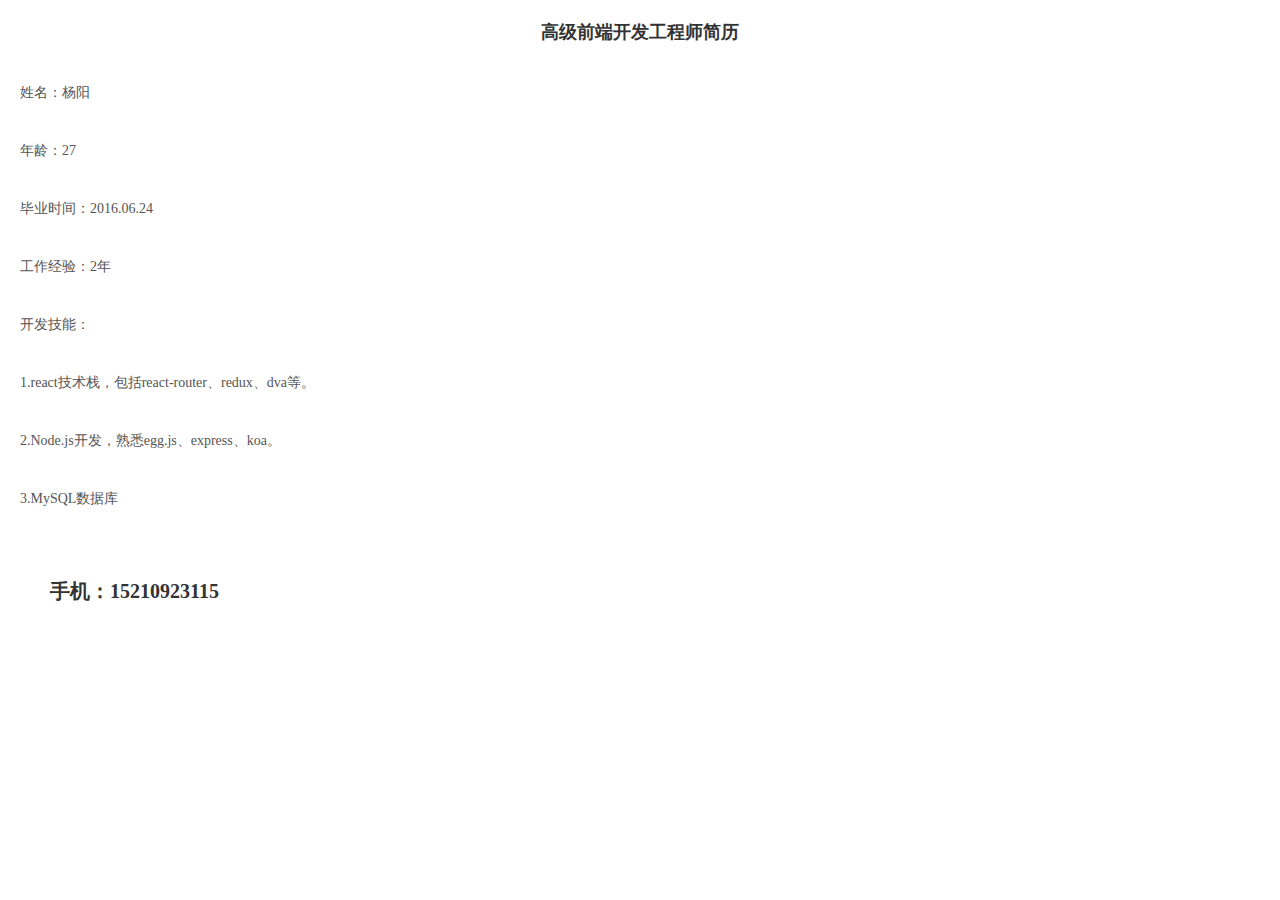
<file: index.html>
<!DOCTYPE html>
<html lang="en">
<head>
    <meta charset="UTF-8">
    <meta name="viewport" content="width=device-width, initial-scale=1.0">
    <meta http-equiv="X-UA-Compatible" content="ie=edge">
    <title>Document</title>
    <link rel="stylesheet" href="index.css">
</head>
<body>
    <div class="head-title">高级前端开发工程师简历</div>
    <div class="list">姓名：杨阳</div>
    <div class="list">年龄：27</div>
    <div class="list">毕业时间：2016.06.24</div>
    <div class="list">工作经验：2年</div>
    <div class="list">开发技能：</div>
    <div class="list">1.react技术栈，包括react-router、redux、dva等。</div>
    <div class="list">2.Node.js开发，熟悉egg.js、express、koa。</div>
    <div class="list">3.MySQL数据库</div>
    <div class="footer">手机：15210923115</div>
</body>
</html>
</file>
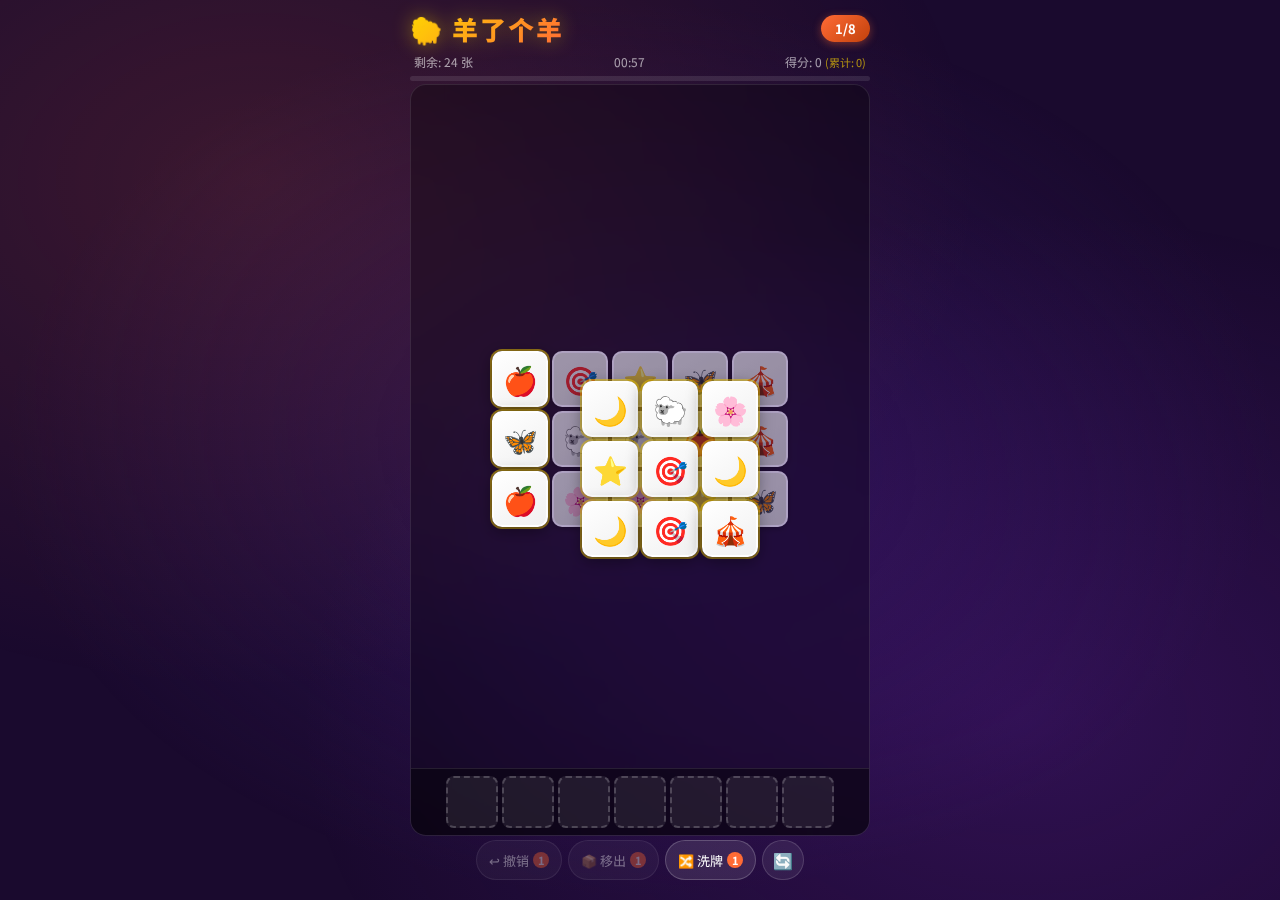
<file: ylgy.html>
<!DOCTYPE html>
<html lang="zh-CN">
<head>
<meta charset="UTF-8">
<meta name="viewport" content="width=device-width, initial-scale=1.0, maximum-scale=1.0, user-scalable=no, viewport-fit=cover">
<meta name="apple-mobile-web-app-capable" content="yes">
<meta name="apple-mobile-web-app-status-bar-style" content="black-translucent">
<meta name="theme-color" content="#1a0a2e">
<title>羊了个羊</title>
<style>
  @import url('https://fonts.googleapis.com/css2?family=Noto+Sans+SC:wght@400;700;900&display=swap');

  :root {
    --bg:#1a0a2e; --bg2:#2d1457;
    --accent:#ff6b35; --accent2:#ffd700; --red:#f87171;
    --card-shadow:0 4px 12px rgba(0,0,0,.5);
    --slot-bg:rgba(255,255,255,.08); --slot-border:rgba(255,255,255,.2);
    --card-size:56px; --card-font:28px; --slot-size:52px; --slot-font:24px;
  }

  *{box-sizing:border-box;margin:0;padding:0;-webkit-tap-highlight-color:transparent}
  html,body{height:100%;overflow:hidden;touch-action:none}

  body{
    font-family:'Noto Sans SC',sans-serif;background:var(--bg);
    display:flex;flex-direction:column;align-items:center;position:relative;
    padding-top:env(safe-area-inset-top);
    padding-bottom:20px;
    padding-left:env(safe-area-inset-left);padding-right:env(safe-area-inset-right);
  }
  body::before{
    content:'';position:fixed;inset:0;
    background:radial-gradient(ellipse at 20% 20%,rgba(255,107,53,.15) 0%,transparent 50%),
               radial-gradient(ellipse at 80% 80%,rgba(138,43,226,.2) 0%,transparent 50%),
               radial-gradient(ellipse at 50% 50%,rgba(45,20,87,.8) 0%,transparent 70%);
    animation:bgPulse 8s ease-in-out infinite;z-index:0;pointer-events:none;
  }
  @keyframes bgPulse{0%,100%{opacity:1}50%{opacity:.7}}

  #app{
    position:relative;z-index:1;width:100%;max-width:480px;height:100%;
    display:flex;flex-direction:column;padding:0 10px;
  }

  header{display:flex;align-items:center;justify-content:space-between;padding:10px 0 6px;flex-shrink:0}
  .logo{
    font-size:clamp(18px,5vw,26px);font-weight:900;
    background:linear-gradient(135deg,var(--accent2),var(--accent));
    -webkit-background-clip:text;-webkit-text-fill-color:transparent;
    letter-spacing:2px;filter:drop-shadow(0 0 10px rgba(255,215,0,.4));
  }

  .stats{
    display:flex;justify-content:space-between;align-items:center;
    padding:0 4px 3px;font-size:clamp(11px,2.8vw,12px);
    color:rgba(255,255,255,.6);flex-shrink:0;
  }
  .timer{font-variant-numeric:tabular-nums}
  #total-score-display{
    color:rgba(255,215,0,.65);
    font-size:clamp(10px,2.5vw,11px);
  }

  .progress-bar{height:5px;background:rgba(255,255,255,.1);border-radius:3px;margin:3px 0;overflow:hidden;flex-shrink:0}
  .progress-fill{
    height:100%;background:linear-gradient(90deg,var(--accent),var(--accent2));
    border-radius:3px;transition:width .4s ease;box-shadow:0 0 8px rgba(255,215,0,.4);
  }

  /* ── Tool bar (original style, below slot-area) ── */
  .tools{display:flex;gap:6px;justify-content:center;margin:4px 0 0;flex-shrink:0}
  .tool-btn{
    background:rgba(255,255,255,.1);border:1px solid rgba(255,255,255,.2);
    color:#fff;padding:7px 12px;border-radius:20px;font-size:clamp(11px,3vw,13px);
    cursor:pointer;transition:background .15s,transform .1s;font-family:inherit;
    display:flex;align-items:center;gap:4px;min-height:38px;touch-action:manipulation;
  }
  .tool-btn:active{background:rgba(255,255,255,.28);transform:scale(.94)}
  .tool-btn:disabled{opacity:.4;cursor:not-allowed}
  .tool-count{background:var(--accent);color:#fff;border-radius:10px;padding:0 5px;font-size:11px;font-weight:700}
  #btn-restart{
    padding:7px 10px;
    background:rgba(255,255,255,.07);
    border-color:rgba(255,255,255,.15);
    font-size:16px;
    flex-shrink:0;
  }
  #btn-restart:active{background:rgba(255,100,100,.25);transform:scale(.9)}

  /* ── Level map modal ── */
  .level-badge{
    background:linear-gradient(135deg,var(--accent),#c2410c);color:#fff;
    padding:4px 14px;border-radius:20px;font-size:clamp(11px,3vw,13px);
    font-weight:700;box-shadow:0 2px 8px rgba(255,107,53,.4);
    cursor:pointer;touch-action:manipulation;user-select:none;
    transition:transform .1s,box-shadow .15s;
  }
  .level-badge:active{transform:scale(.93);box-shadow:0 1px 4px rgba(255,107,53,.3)}

  #level-map-overlay{
    position:fixed;inset:0;z-index:1100;
    background:rgba(0,0,0,.78);backdrop-filter:blur(10px);
    display:flex;align-items:center;justify-content:center;
    padding:20px;animation:fadeIn .25s ease;
  }
  #level-map-overlay.hidden{display:none}
  .level-map-box{
    background:linear-gradient(145deg,#2d1457,#1a0a2e);
    border:1px solid rgba(255,255,255,.18);border-radius:24px;
    padding:22px 18px 20px;width:100%;max-width:360px;
    box-shadow:0 24px 64px rgba(0,0,0,.8);
    animation:slideUp .3s cubic-bezier(.34,1.56,.64,1);
  }
  .level-map-title{
    text-align:center;font-size:16px;font-weight:900;
    color:rgba(255,255,255,.9);margin-bottom:16px;letter-spacing:1px;
  }
  .level-map-grid{
    display:grid;grid-template-columns:repeat(4,1fr);gap:10px;
  }
  .lm-cell{
    display:flex;flex-direction:column;align-items:center;justify-content:center;
    gap:3px;border-radius:14px;padding:10px 4px 8px;
    border:1.5px solid transparent;
    font-size:11px;font-weight:700;
    cursor:pointer;touch-action:manipulation;
    transition:transform .1s;
    min-height:68px;
  }
  .lm-cell:active{transform:scale(.92)}
  .lm-cell .lm-num{font-size:18px;font-weight:900}
  .lm-cell .lm-label{font-size:9px;letter-spacing:.3px;opacity:.8}

  /* Locked */
  .lm-cell.locked{
    background:rgba(255,255,255,.04);
    border-color:rgba(255,255,255,.1);
    color:rgba(255,255,255,.3);
    cursor:default;
  }
  .lm-cell.locked .lm-num{font-size:20px;color:rgba(255,255,255,.2)}
  /* Cleared */
  .lm-cell.cleared{
    background:rgba(74,222,128,.1);
    border-color:rgba(74,222,128,.45);
    color:rgba(74,222,128,.9);
    box-shadow:0 0 12px rgba(74,222,128,.15);
  }
  .lm-cell.cleared .lm-num{color:#4ade80}
  /* Current */
  .lm-cell.current{
    background:linear-gradient(145deg,rgba(255,107,53,.25),rgba(255,215,0,.15));
    border-color:rgba(255,215,0,.7);
    color:#ffd700;
    box-shadow:0 0 16px rgba(255,215,0,.3);
    animation:lmPulse 1.4s ease-in-out infinite;
  }
  .lm-cell.current .lm-num{color:#ffd700}
  @keyframes lmPulse{0%,100%{box-shadow:0 0 10px rgba(255,215,0,.25)}50%{box-shadow:0 0 22px rgba(255,215,0,.5)}}
  /* Available (unlocked, not yet started) */
  .lm-cell.available{
    background:rgba(255,255,255,.07);
    border-color:rgba(255,255,255,.25);
    color:rgba(255,255,255,.75);
  }
  .level-map-close{
    display:block;width:100%;margin-top:14px;
    padding:11px;border-radius:16px;border:none;
    background:rgba(255,255,255,.1);color:rgba(255,255,255,.7);
    font-size:14px;font-weight:700;font-family:inherit;cursor:pointer;
    touch-action:manipulation;
  }
  .level-map-close:active{background:rgba(255,255,255,.2)}

  #board-container{
    position:relative;background:rgba(0,0,0,.3);border-radius:16px;
    border:1px solid rgba(255,255,255,.1);overflow:hidden;backdrop-filter:blur(10px);
    flex:1;display:flex;flex-direction:column;min-height:0;
    transition:box-shadow .3s ease;
  }
  #board-container.danger-flash{
    animation:boardDanger .7s ease-in-out infinite;
  }
  @keyframes boardDanger{
    0%  { box-shadow: 0 0 0px 0px rgba(220,38,38,0); border-color: rgba(255,255,255,.1); }
    50% { box-shadow: 0 0 28px 8px rgba(220,38,38,.75), inset 0 0 18px 2px rgba(220,38,38,.2); border-color: rgba(220,38,38,.8); }
    100%{ box-shadow: 0 0 0px 0px rgba(220,38,38,0); border-color: rgba(255,255,255,.1); }
  }
  #board{position:relative;flex:1;min-height:0;overflow:hidden}

  /* ── Cards ── */
  .card{
    position:absolute;width:var(--card-size);height:var(--card-size);
    border-radius:10px;display:flex;align-items:center;justify-content:center;
    font-size:var(--card-font);cursor:pointer;user-select:none;
    border:2px solid rgba(255,255,255,.6);
    background:linear-gradient(145deg,#fff 0%,#f0f0f0 100%);
    box-shadow:var(--card-shadow);touch-action:manipulation;
  }
  .card.active{
    border-color:#fff;box-shadow:0 4px 16px rgba(0,0,0,.4),0 0 0 2px rgba(255,215,0,.5);
  }
  @media(hover:hover){
    .card.active:hover{
      transform:scale(1.08) translateY(-3px);
      box-shadow:0 8px 24px rgba(0,0,0,.5),0 0 0 2px var(--accent2);z-index:100;
    }
  }
  .card.pressing{transform:scale(.88);transition:transform .08s}
  /* Blocked: clearly readable but visually distinct from clickable cards.
     No grayscale/heavy dimming — the emoji must stay legible. */
  .card.blocked{
    opacity:.78;
    cursor:not-allowed;
    border-color:rgba(180,160,220,.5);
    box-shadow:0 2px 6px rgba(0,0,0,.3);
  }
  .card.blocked::after{
    content:'';position:absolute;inset:0;
    background:rgba(30,10,70,.28);
    border-radius:8px;
    pointer-events:none;
  }
  .card.eliminating{animation:pop .32s ease-out forwards}
  @keyframes pop{0%{transform:scale(1);opacity:1}50%{transform:scale(1.4);opacity:.8}100%{transform:scale(0);opacity:0}}

  /* ── Buffer / Park area — flex child so board shrinks when open ── */
  #buffer-area{
    flex-shrink:0;
    max-height:0;
    overflow:hidden;
    transition:max-height .28s ease;
    background:rgba(20,8,50,.92);
    border-top:0px solid rgba(255,165,0,.35);
  }
  #buffer-area.active{
    max-height:60px;
    border-top-width:1px;
    padding:5px 6px 4px;
  }
  /* Scrollable single-row strip */
  .buffer-cards{
    display:flex;gap:4px;justify-content:center;
    flex-wrap:nowrap;overflow-x:auto;overflow-y:hidden;
    -webkit-overflow-scrolling:touch;
    scrollbar-width:none;
  }
  .buffer-cards::-webkit-scrollbar{display:none}
  .buffer-card{
    flex:0 0 auto;
    width:clamp(32px,calc((100vw - 60px) / 9 - 4px),var(--slot-size));
    aspect-ratio:1/1;
    border-radius:8px;
    border:2px solid rgba(255,165,0,.7);
    background:linear-gradient(145deg,#fff3e0,#ffe0b2);
    display:flex;align-items:center;justify-content:center;
    font-size:clamp(12px,3.5vw,var(--slot-font));
    box-shadow:0 2px 8px rgba(0,0,0,.3);
    cursor:pointer;touch-action:manipulation;
    transition:transform .1s,box-shadow .1s;
  }
  .buffer-card:hover{transform:scale(1.06);box-shadow:0 4px 12px rgba(255,165,0,.4)}
  .buffer-card.pressing{transform:scale(.88)}

  /* ── Slot area ── */
  #slot-area{
    display:flex;align-items:center;justify-content:center;
    gap:4px;padding:7px 4px;
    background:rgba(0,0,0,.4);border-top:1px solid rgba(255,255,255,.1);
    flex-shrink:0;overflow:hidden;
  }
  .slot{
    flex:1 1 0;min-width:0;max-width:var(--slot-size);aspect-ratio:1/1;
    border-radius:8px;border:2px dashed var(--slot-border);background:var(--slot-bg);
    display:flex;align-items:center;justify-content:center;
    font-size:clamp(14px,5vw,var(--slot-font));
    transition:border-color .2s,background .2s;position:relative;
  }
  .slot.filled{
    border-style:solid;border-color:rgba(255,255,255,.4);
    background:linear-gradient(145deg,#fff,#f0f0f0);
    box-shadow:0 2px 8px rgba(0,0,0,.3);
    animation:slotFill .28s cubic-bezier(.34,1.56,.64,1);
  }
  @keyframes slotFill{0%{transform:scale(.5)}100%{transform:scale(1)}}
  .slot.danger{
    border-color:var(--red)!important;background:rgba(248,113,113,.15)!important;
    animation:dangerPulse .5s ease infinite alternate;
  }
  @keyframes dangerPulse{from{box-shadow:0 0 0 0 rgba(248,113,113,.4)}to{box-shadow:0 0 0 5px rgba(248,113,113,0)}}

  /* ── Overlays ── */
  .overlay{
    position:fixed;inset:0;display:flex;align-items:center;justify-content:center;
    z-index:1000;background:rgba(0,0,0,.72);backdrop-filter:blur(8px);
    animation:fadeIn .3s ease;padding:16px;
    padding-bottom:16px;
  }
  }
  @keyframes fadeIn{from{opacity:0}to{opacity:1}}
  .overlay-box{
    background:linear-gradient(145deg,var(--bg2),var(--bg));
    border:1px solid rgba(255,255,255,.2);border-radius:24px;
    padding:28px 24px;text-align:center;max-width:320px;width:100%;
    box-shadow:0 20px 60px rgba(0,0,0,.8);
    animation:slideUp .4s cubic-bezier(.34,1.56,.64,1);
  }
  @keyframes slideUp{from{transform:translateY(40px) scale(.9);opacity:0}to{transform:translateY(0) scale(1);opacity:1}}
  .overlay-emoji{font-size:56px;margin-bottom:10px;animation:bounce 1s ease infinite}
  @keyframes bounce{0%,100%{transform:translateY(0)}50%{transform:translateY(-10px)}}
  .overlay-title{
    font-size:clamp(20px,6vw,28px);font-weight:900;margin-bottom:8px;
    background:linear-gradient(135deg,var(--accent2),var(--accent));
    -webkit-background-clip:text;-webkit-text-fill-color:transparent;
  }
  .overlay-desc{color:rgba(255,255,255,.7);font-size:14px;line-height:1.6;margin-bottom:18px}
  .btn-primary{
    background:linear-gradient(135deg,var(--accent),#c2410c);color:#fff;border:none;
    padding:13px 32px;border-radius:24px;font-size:16px;font-weight:700;cursor:pointer;
    font-family:inherit;transition:transform .1s;box-shadow:0 4px 16px rgba(255,107,53,.4);
    width:100%;margin-bottom:10px;touch-action:manipulation;min-height:50px;
  }
  .btn-primary:active{transform:scale(.97)}
  .btn-secondary{
    background:rgba(255,255,255,.1);color:rgba(255,255,255,.8);
    border:1px solid rgba(255,255,255,.2);padding:11px 24px;border-radius:24px;
    font-size:14px;cursor:pointer;font-family:inherit;transition:background .2s;
    width:100%;touch-action:manipulation;min-height:46px;
  }
  .btn-secondary:active{background:rgba(255,255,255,.2)}

  /* ── FX ── */
  .particle{position:fixed;pointer-events:none;font-size:18px;z-index:999;animation:floatUp .9s ease-out forwards}
  @keyframes floatUp{0%{transform:translateY(0) scale(1);opacity:1}100%{transform:translateY(-90px) scale(.3) rotate(360deg);opacity:0}}
  .combo-popup{
    position:fixed;font-size:clamp(22px,7vw,32px);font-weight:900;
    color:var(--accent2);text-shadow:0 0 20px rgba(255,215,0,.8);
    pointer-events:none;z-index:999;white-space:nowrap;
    animation:comboPop .8s ease-out forwards;
  }
  @keyframes comboPop{0%{transform:translateX(-50%) scale(.5);opacity:1}60%{transform:translateX(-50%) scale(1.3) translateY(-20px);opacity:1}100%{transform:translateX(-50%) scale(1) translateY(-50px);opacity:0}}
  .confetti-piece{position:fixed;width:10px;height:10px;border-radius:2px;z-index:998;pointer-events:none;animation:confettiFall linear forwards}
  @keyframes confettiFall{0%{transform:translateY(-20px) rotate(0);opacity:1}100%{transform:translateY(100vh) rotate(720deg);opacity:0}}

  .score-popup{
    position:fixed;pointer-events:none;z-index:1001;
    font-weight:900;white-space:nowrap;
  }
  .score-popup.gain{
    font-size:clamp(15px,4.5vw,20px);
    color:#ffd700;
    text-shadow:0 0 8px rgba(255,215,0,.9), 0 1px 3px rgba(0,0,0,.7);
    animation:scorePopUp 1.2s cubic-bezier(.22,.68,0,1.2) forwards;
  }
  .score-popup.lose{
    font-size:clamp(13px,4vw,17px);
    color:#f43f5e;
    text-shadow:0 0 6px rgba(244,63,94,.8), 0 1px 3px rgba(0,0,0,.7);
    animation:scorePopDown 1.2s cubic-bezier(.22,.68,0,1.1) forwards;
  }
  @keyframes scorePopUp{
    0%   {transform:translateY(0)    scale(.7);  opacity:0}
    12%  {transform:translateY(-6px) scale(1.25);opacity:1}
    60%  {transform:translateY(-44px) scale(1);  opacity:1}
    100% {transform:translateY(-72px) scale(.85);opacity:0}
  }
  @keyframes scorePopDown{
    0%   {transform:translateY(0)    scale(.7);  opacity:0}
    12%  {transform:translateY(6px)  scale(1.15);opacity:1}
    60%  {transform:translateY(38px) scale(1);   opacity:1}
    100% {transform:translateY(62px) scale(.85); opacity:0}
  }

  /* ── Responsive ── */
  @media(max-width:380px){
    :root{--card-size:46px;--card-font:22px;--slot-size:42px;--slot-font:20px}
    #app{padding:0 6px} .tool-btn{padding:6px 9px} #slot-area{gap:3px;padding:5px 3px}
  }
  @media(max-width:320px){
    :root{--card-size:40px;--card-font:18px;--slot-size:36px;--slot-font:17px}
    #slot-area{gap:2px}
  }
  @media(orientation:landscape) and (max-height:500px){
    :root{--card-size:44px;--card-font:20px;--slot-size:40px;--slot-font:18px}
    header{padding:4px 0 2px} .stats{padding-bottom:1px} .tools{margin:2px 0}
    .tool-btn{min-height:32px;padding:5px 10px}
  }
</style>
</head>
<body>
<div id="app">
  <header>
    <div class="logo">🐑 羊了个羊</div>
    <div class="level-badge" id="level-label" ontouchend="openLevelMap(event)" onclick="openLevelMap(event)">1/8</div>
  </header>
  <div class="stats">
    <span id="card-count">剩余: 0 张</span>
    <span class="timer" id="timer">01:00</span>
    <span id="score-display">得分: 0 <span id="total-score-display">(累计: 0)</span></span>
  </div>
  <div class="progress-bar"><div class="progress-fill" id="progress-fill" style="width:0%"></div></div>
  <div id="board-container">
    <div id="board"></div>
    <div id="buffer-area">
      <div class="buffer-cards" id="buffer-cards"></div>
    </div>
    <div id="slot-area"></div>
  </div>
  <div class="tools">
    <button class="tool-btn" id="btn-undo"    ontouchend="handleTool(event,'undo')"    onclick="handleTool(event,'undo')">↩ 撤销 <span class="tool-count" id="undo-count">1</span></button>
    <button class="tool-btn" id="btn-remove"  ontouchend="handleTool(event,'remove')"  onclick="handleTool(event,'remove')">📦 移出 <span class="tool-count" id="remove-count">1</span></button>
    <button class="tool-btn" id="btn-shuffle" ontouchend="handleTool(event,'shuffle')" onclick="handleTool(event,'shuffle')">🔀 洗牌 <span class="tool-count" id="shuffle-count">1</span></button>
    <button class="tool-btn" id="btn-restart" ontouchend="handleRestart(event)"        onclick="handleRestart(event)">🔄</button>
  </div>
</div>

<!-- Level map modal -->
<div id="level-map-overlay" class="hidden">
  <div class="level-map-box">
    <div class="level-map-title">🗺️ 关卡地图</div>
    <div class="level-map-grid" id="level-map-grid"></div>
    <button class="level-map-close" ontouchend="closeLevelMap(event)" onclick="closeLevelMap(event)">关闭</button>
  </div>
</div>

<script>
// ══════════════════════════════════════════════
// CONSTANTS
// ══════════════════════════════════════════════
const ICONS = ['🐑','🌸','🎯','⭐','🍎','🎪','🦋','🌙','🍀','🎵','🎃','🌈','🔥','💎','🎁','🐉','🌺','🍭','🎠','🦄'];
const SLOT_SIZE = 7;

// ══════════════════════════════════════════════
// STATE
// ══════════════════════════════════════════════
let state = {
  cards:[], slots:[], buffer:[],
  level:1, totalCards:0,
  tools:{undo:3, remove:3, shuffle:3},
  history:[], score:0, totalScore:0,
  levelStartTotalScore:0,
  combo:0,
  highestCleared:0,
  levelRecords:{},  // { [level]: { score, clearSec } }
  startTime:null, timerInterval:null, gameOver:false
};
let cardIdCounter = 0;

// ══════════════════════════════════════════════
// UTILS
// ══════════════════════════════════════════════
function getBoardDimensions() {
  const b = document.getElementById('board');
  const r = b.getBoundingClientRect();
  return { w: r.width || 360, h: r.height || 300 };
}
function getCardSize() {
  return parseInt(getComputedStyle(document.documentElement).getPropertyValue('--card-size')) || 56;
}
function rnd(arr) {   // Fisher-Yates shuffle in place
  for (let i = arr.length-1; i > 0; i--) {
    const j = Math.floor(Math.random()*(i+1));
    [arr[i],arr[j]] = [arr[j],arr[i]];
  }
  return arr;
}

// ══════════════════════════════════════════════
// SCORE — central mutation + floating FX
// All score changes go through here so concurrent
// +/- events never clobber each other.
// ══════════════════════════════════════════════
function changeScore(delta) {
  if (delta === 0) return;
  if (delta < 0 && state.score <= 0) return;   // floor at 0
  if (delta < 0) delta = -Math.min(-delta, state.score); // clamp deduction
  state.score = Math.max(0, state.score + delta);
  // Update display immediately (render() also does this, but for deductions
  // that happen outside render we want instant feedback)
  document.getElementById('score-display').innerHTML =
    `得分: ${state.score} <span id="total-score-display" style="color:rgba(255,215,0,.65);font-size:clamp(10px,2.5vw,11px)">(累计: ${state.totalScore + state.score})</span>`;
  spawnScorePopup(delta);
}

function spawnScorePopup(delta) {
  const anchor = document.getElementById('score-display');
  if (!anchor) return;
  const rect = anchor.getBoundingClientRect();
  const el = document.createElement('div');
  const isGain = delta > 0;
  el.className = 'score-popup ' + (isGain ? 'gain' : 'lose');
  el.textContent = isGain ? `🪙 +${delta}` : `🩸 ${delta}`;

  const jitter = (Math.random() - 0.5) * 30;
  const estW = 90;
  const rawLeft = rect.left + rect.width / 2 + jitter - estW / 2;
  const safeLeft = Math.max(6, Math.min(rawLeft, window.innerWidth - estW - 6));
  el.style.left = safeLeft + 'px';
  // Gain: start at top of score element and float up
  // Lose: start at bottom of score element and fall down
  el.style.top = isGain ? rect.top + 'px' : rect.bottom + 'px';
  document.body.appendChild(el);
  setTimeout(() => el.remove(), 1200);
}

// ══════════════════════════════════════════════
// POOL BUILDER — guarantees solvability
// Every icon appears exactly N×3 times (multiple
// of 3), so the full deck can always be cleared.
// ══════════════════════════════════════════════
function buildPool(iconCount, triples) {
  // triples = how many groups of 3 per icon
  const icons = ICONS.slice(0, iconCount);
  const pool = [];
  for (const ic of icons)
    for (let t = 0; t < triples; t++)
      for (let k = 0; k < 3; k++)
        pool.push(ic);
  return rnd(pool);
}

// Place a pool into layered grid structure.
// Each layer is centered over the base layer.
// Half-step offset (z * halfStep) per layer ensures real physical overlap.
// After placing all cards we compute actual bounds and re-center the whole pile.
function buildLayeredCards(pool, layers, boardW, boardH, cw, gap) {
  const cards = [];
  const base = layers[0];
  const halfStep = (cw + gap) / 2;
  // Use a nominal origin of (0,0) first, then we'll shift to true center
  let idx = 0;
  for (const lyr of layers) {
    const offX = ((base.cols - lyr.cols) * (cw + gap)) / 2;
    const offY = ((base.rows - lyr.rows) * (cw + gap)) / 2;
    const hx = lyr.z * halfStep;
    const hy = lyr.z * halfStep;
    for (let r = 0; r < lyr.rows; r++) {
      for (let c = 0; c < lyr.cols; c++) {
        if (idx >= pool.length) break;
        cards.push({
          id: ++cardIdCounter,
          icon: pool[idx++],
          // nominal position starting at 0,0
          x: offX + c*(cw+gap) + hx,
          y: offY + r*(cw+gap) + hy,
          z: lyr.z,
          blocked: false, eliminated: false, inSlot: false, inBuffer: false
        });
      }
    }
  }
  // Compute actual bounding box of all placed cards
  let minX = Infinity, maxX = -Infinity, minY = Infinity, maxY = -Infinity;
  for (const c of cards) {
    if (c.x < minX) minX = c.x;
    if (c.x + cw > maxX) maxX = c.x + cw;
    if (c.y < minY) minY = c.y;
    if (c.y + cw > maxY) maxY = c.y + cw;
  }
  const pileW = maxX - minX;
  const pileH = maxY - minY;
  // Shift so the pile is perfectly centered in the board
  const shiftX = (boardW - pileW) / 2 - minX;
  const shiftY = (boardH - pileH) / 2 - minY;
  for (const c of cards) {
    c.x = Math.max(1, Math.min(c.x + shiftX, boardW - cw - 1));
    c.y = Math.max(1, Math.min(c.y + shiftY, boardH - cw - 1));
  }
  return cards;
}

// ══════════════════════════════════════════════
// LEVEL GENERATION
// ══════════════════════════════════════════════
function generateLevel(level) {
  const { w, h } = getBoardDimensions();
  const cw = getCardSize();
  const gap = 4;

  if (level === 1) {
    // 2 layers, 24 cards (8 icons × 3)
    // L0: 5×3=15, L1: 3×3=9 → total 24 ✓
    const pool = buildPool(8, 1);
    return buildLayeredCards(pool, [
      { cols:5, rows:3, z:0 },
      { cols:3, rows:3, z:1 },
    ], w, h, cw, gap);

  } else if (level === 2) {
    // 3 layers, 36 cards (12 icons × 3)
    // L0:5×3=15, L1:4×3=12, L2:3×3=9 → total 36 ✓
    const pool = buildPool(12, 1);
    return buildLayeredCards(pool, [
      { cols:5, rows:3, z:0 },
      { cols:4, rows:3, z:1 },
      { cols:3, rows:3, z:2 },
    ], w, h, cw, gap);

  } else if (level === 3) {
    // 4 layers, 60 cards (20 icons × 3)
    // L0:5×4=20, L1:5×4=20, L2:4×3=12, L3:2×4=8 → total 60 ✓
    const pool = buildPool(20, 1);
    return buildLayeredCards(pool, [
      { cols:5, rows:4, z:0 },
      { cols:5, rows:4, z:1 },
      { cols:4, rows:3, z:2 },
      { cols:2, rows:4, z:3 },
    ], w, h, cw, gap);

  } else if (level === 4) {
    // 4 layers, 72 cards (12 icons × 2 triples = 72)
    // Denser than L3: more cards per layer, same 4 layers
    // L0:6×4=24, L1:5×4=20, L2:4×4=16, L3:3×4=12 → total 72 ✓
    const pool = buildPool(12, 2); // 12 icons × 2 × 3 = 72
    return buildLayeredCards(pool, [
      { cols:6, rows:4, z:0 },
      { cols:5, rows:4, z:1 },
      { cols:4, rows:4, z:2 },
      { cols:3, rows:4, z:3 },
    ], w, h, cw, gap);

  } else if (level === 5) {
    // 5 layers, 90 cards (15 icons × 2 triples = 90)
    // L0:6×4=24, L1:5×4=20, L2:5×3=15, L3:4×3=12, L4:3×3=9 → hmm = 80
    // Let's do: L0:6×5=30, L1:5×4=20, L2:4×3=12, L3:3×3=9, L4:3×3=9 → 80
    // 80/3 not integer. Use 15 icons × 2 = 90 cards:
    // L0:6×5=30, L1:5×4=20, L2:4×4=16, L3:4×3=12, L4:3×2=6 → 84 not 90
    // L0:6×5=30, L1:5×4=20, L2:4×4=16, L3:3×3=9, L4:3×5=15 → 90 ✓
    const pool = buildPool(15, 2); // 15×2×3=90
    return buildLayeredCards(pool, [
      { cols:6, rows:5, z:0 },  // 30
      { cols:5, rows:4, z:1 },  // 20
      { cols:4, rows:4, z:2 },  // 16
      { cols:3, rows:3, z:3 },  //  9
      { cols:3, rows:5, z:4 },  // 15
    ], w, h, cw, gap);

  } else if (level === 6) {
    // 6 layers, 108 cards — 18 icons × 2 triples
    // L0:6×6=36, L1:5×4=20, L2:4×4=16, L3:3×4=12, L4:3×3=9, L5:3×5=15 → 108 ✓
    const pool = buildPool(18, 2);
    return buildLayeredCards(pool, [
      { cols:6, rows:6, z:0 },  // 36
      { cols:5, rows:4, z:1 },  // 20
      { cols:4, rows:4, z:2 },  // 16
      { cols:3, rows:4, z:3 },  // 12
      { cols:3, rows:3, z:4 },  //  9
      { cols:3, rows:5, z:5 },  // 15
    ], w, h, cw, gap);

  } else if (level === 7) {
    // HELL — 7 layers, 126 cards — 14 icons × 3 triples = 126
    // L0:6×6=36, L1:5×5=25→ not clean. Use:
    // L0:6×5=30, L1:5×5=25→no. Try:
    // 14×3×3=126. Layer positions must sum to 126:
    // L0:6×6=36, L1:5×5=25→125. Let's do:
    // 12 icons × 3.5 triples — not integer. 
    // Use 21 icons... we only have 20. 
    // 18 icons × 3 triples = 162 — too many.
    // CLEAN: 14 icons × 3 triples = 126
    // L0:6×5=30, L1:5×5=25... not divisible.
    // Layer sums to 126: 36+25+20+18+15+12 = 126? 36+25=61, 61+20=81, 81+18=99, 99+15=114, 114+12=126 ✓
    // But 5×5=25 is fine as long as total pool=126 and positions=126.
    // Actually pool size must equal total positions. Let's verify:
    // 14 icons × 3 triples × 3 per triple = 14×9 = 126 ✓
    // Positions: 36+25+20+18+15+12=126 ✓
    const pool = buildPool(14, 3); // 14×3×3=126
    return buildLayeredCards(pool, [
      { cols:6, rows:6, z:0 },  // 36
      { cols:5, rows:5, z:1 },  // 25
      { cols:5, rows:4, z:2 },  // 20
      { cols:6, rows:3, z:3 },  // 18
      { cols:5, rows:3, z:4 },  // 15
      { cols:4, rows:3, z:5 },  // 12
    ], w, h, cw, gap);

  } else {
    // ULTIMATE BOSS — 8 layers, 144 cards — 16 icons × 3 triples = 144
    // Positions: 36+25+20+18+15+12+10+8=144
    // L0:6×6=36, L1:5×5=25, L2:5×4=20, L3:6×3=18, L4:5×3=15, L5:4×3=12, L6:2×5=10, L7:2×4=8 → 144 ✓
    const pool = buildPool(16, 3); // 16×3×3=144
    return buildLayeredCards(pool, [
      { cols:6, rows:6, z:0 },  // 36
      { cols:5, rows:5, z:1 },  // 25
      { cols:5, rows:4, z:2 },  // 20
      { cols:6, rows:3, z:3 },  // 18
      { cols:5, rows:3, z:4 },  // 15
      { cols:4, rows:3, z:5 },  // 12
      { cols:2, rows:5, z:6 },  // 10
      { cols:2, rows:4, z:7 },  //  8
    ], w, h, cw, gap);
  }
}

// ══════════════════════════════════════════════
// BLOCKING LOGIC
// Card is blocked if ANY card with strictly higher
// z AND physically overlapping it exists on board.
// ══════════════════════════════════════════════
function computeBlocked(cards) {
  const cw = getCardSize();
  const threshold = cw * 0.72;
  const active = cards.filter(c => !c.eliminated && !c.inSlot && !c.inBuffer);
  for (const card of active) {
    card.blocked = false;
    for (const other of active) {
      if (other.id === card.id || other.z <= card.z) continue;
      if (Math.abs(other.x - card.x) < threshold &&
          Math.abs(other.y - card.y) < threshold) {
        card.blocked = true; break;
      }
    }
  }
  for (const c of cards)
    if (c.eliminated || c.inSlot || c.inBuffer) c.blocked = false;
}

// ══════════════════════════════════════════════
// RENDER
// ══════════════════════════════════════════════
function render() {
  const board     = document.getElementById('board');
  const slotArea  = document.getElementById('slot-area');
  const bufArea   = document.getElementById('buffer-area');
  const bufCards  = document.getElementById('buffer-cards');

  // ── Board cards (diff update) ──
  const existing = {};
  board.querySelectorAll('.card').forEach(el => existing[el.dataset.id] = el);

  for (const card of state.cards) {
    if (card.eliminated || card.inSlot || card.inBuffer) {
      existing[card.id]?.remove(); continue;
    }
    let el = existing[card.id];
    if (!el) {
      el = document.createElement('div');
      el.className = 'card';
      el.dataset.id = card.id;
      el.textContent = card.icon;
      el.addEventListener('touchstart', onCardTouchStart, { passive: true });
      el.addEventListener('touchend',   onCardTouchEnd,   { passive: false });
      el.addEventListener('touchcancel',onCardTouchCancel,{ passive: true });
      el.addEventListener('click',      onCardClickFallback);
      board.appendChild(el);
    }
    el.style.left   = card.x + 'px';
    el.style.top    = card.y + 'px';
    el.style.zIndex = card.z + 1;
    el.classList.toggle('active',  !card.blocked);
    el.classList.toggle('blocked',  card.blocked);
    if (el.textContent !== card.icon) el.textContent = card.icon;
    delete existing[card.id];
  }
  Object.values(existing).forEach(el => el.remove());

  // ── Slots ──
  slotArea.innerHTML = '';
  for (let i = 0; i < SLOT_SIZE; i++) {
    const slot = document.createElement('div');
    slot.className = 'slot';
    const card = state.slots[i];
    if (card) {
      slot.classList.add('filled');
      slot.textContent = card.icon;
    }
    if (state.slots.length >= 5 && card) slot.classList.add('danger');
    slotArea.appendChild(slot);
  }

  // ── Buffer / park area ──
  if (state.buffer.length > 0) {
    bufArea.classList.add('active');
    bufCards.innerHTML = '';
    for (const card of state.buffer) {
      const el = document.createElement('div');
      el.className = 'buffer-card';
      el.dataset.bufId = card.id;
      el.textContent = card.icon;
      el.addEventListener('touchstart', onBufTouchStart, { passive: true });
      el.addEventListener('touchend',   onBufTouchEnd,   { passive: false });
      el.addEventListener('touchcancel',onBufTouchCancel,{ passive: true });
      el.addEventListener('click',      onBufClickFallback);
      bufCards.appendChild(el);
    }
  } else {
    bufArea.classList.remove('active');
    bufCards.innerHTML = '';
  }

  // ── Stats ──
  const remaining = state.cards.filter(c => !c.eliminated && !c.inSlot && !c.inBuffer).length;
  const total = state.totalCards;
  const done  = total - remaining - state.slots.length - state.buffer.length;
  const pct   = Math.max(0, done / total * 100);
  document.getElementById('progress-fill').style.width  = pct.toFixed(1) + '%';
  document.getElementById('card-count').textContent     = `剩余: ${remaining} 张`;
  document.getElementById('score-display').innerHTML    =
    `得分: ${state.score} <span id="total-score-display" style="color:rgba(255,215,0,.65);font-size:clamp(10px,2.5vw,11px)">(累计: ${state.totalScore + state.score})</span>`;
  document.getElementById('undo-count').textContent     = state.tools.undo;
  document.getElementById('remove-count').textContent   = state.tools.remove;
  document.getElementById('shuffle-count').textContent  = state.tools.shuffle;
  document.getElementById('btn-undo').disabled    = state.tools.undo   <= 0 || state.history.length === 0;
  document.getElementById('btn-remove').disabled  = state.tools.remove <= 0 || state.slots.length   === 0;
  document.getElementById('btn-shuffle').disabled = state.tools.shuffle<= 0;
}

// ══════════════════════════════════════════════
// TOUCH — instant response (no 300ms delay)
// ══════════════════════════════════════════════
let touchFired = false;

function onCardTouchStart(e) {
  const id = parseInt(e.currentTarget.dataset.id);
  const card = state.cards.find(c => c.id === id);
  if (!card || card.blocked || card.eliminated || card.inSlot || card.inBuffer) return;
  e.currentTarget.classList.add('pressing');
}
function onCardTouchEnd(e) {
  e.preventDefault();
  e.currentTarget.classList.remove('pressing');
  touchFired = true; setTimeout(() => { touchFired = false; }, 400);
  processCardClick(parseInt(e.currentTarget.dataset.id));
}
function onCardTouchCancel(e) { e.currentTarget.classList.remove('pressing'); }
function onCardClickFallback(e) {
  if (touchFired) return;
  processCardClick(parseInt(e.currentTarget.dataset.id));
}

// ── Buffer card touch ──
let bufTouchFired = false;
function onBufTouchStart(e)  { e.currentTarget.classList.add('pressing'); }
function onBufTouchEnd(e)    {
  e.preventDefault();
  e.currentTarget.classList.remove('pressing');
  bufTouchFired = true; setTimeout(() => { bufTouchFired = false; }, 400);
  processBufferCardClick(parseInt(e.currentTarget.dataset.bufId));
}
function onBufTouchCancel(e) { e.currentTarget.classList.remove('pressing'); }
function onBufClickFallback(e) {
  if (bufTouchFired) return;
  processBufferCardClick(parseInt(e.currentTarget.dataset.bufId));
}

// ══════════════════════════════════════════════
// GAME LOGIC
// ══════════════════════════════════════════════
function processCardClick(id) {
  if (state.gameOver) return;
  const card = state.cards.find(c => c.id === id);
  if (!card || card.blocked || card.eliminated || card.inSlot || card.inBuffer) return;
  if (state.slots.length >= SLOT_SIZE) return;

  state.history.push({ slotsIds: state.slots.map(c=>c.id), cardId: id, type:'board' });
  card.inSlot = true;
  state.slots.push(card);

  checkElimination();
  computeBlocked(state.cards);
  render();
  setTimeout(checkWinLose, 40);
}

// Move a card from the buffer (park) into the slot
function processBufferCardClick(id) {
  if (state.gameOver) return;
  if (state.slots.length >= SLOT_SIZE) return;
  const idx = state.buffer.findIndex(c => c.id === id);
  if (idx === -1) return;
  const card = state.buffer.splice(idx, 1)[0];
  card.inBuffer = false;
  card.inSlot   = true;
  state.slots.push(card);

  checkElimination();
  computeBlocked(state.cards);
  render();
  setTimeout(checkWinLose, 40);
}

function checkElimination() {
  const counts = {};
  for (const c of state.slots) counts[c.icon] = (counts[c.icon]||0)+1;
  for (const [icon, count] of Object.entries(counts)) {
    if (count >= 3) {
      let removed = 0;
      state.slots = state.slots.filter(c => {
        if (c.icon === icon && removed < 3) { c.eliminated = true; removed++; return false; }
        return true;
      });
      state.combo++;
      const gain = 30 * state.combo;
      changeScore(+gain);
      if (state.combo >= 2) showCombo(state.combo);
      spawnParticles(icon);
      playSound('eliminate');
      checkElimination(); // chain
      return;
    }
  }
  state.combo = 0;
  playSound('place');
}

function checkWinLose() {
  const onBoard  = state.cards.filter(c => !c.eliminated && !c.inSlot && !c.inBuffer).length;
  const inBuffer = state.buffer.length;
  const inSlot   = state.slots.length;
  if (onBoard === 0 && inBuffer === 0 && inSlot === 0) { showVictory(); return; }
  if (inSlot >= SLOT_SIZE) {
    const counts = {};
    for (const c of state.slots) counts[c.icon] = (counts[c.icon]||0)+1;
    if (!Object.values(counts).some(v => v >= 3)) setTimeout(showGameOver, 300);
  }
}

// ══════════════════════════════════════════════
// TOOLS
// ══════════════════════════════════════════════
let toolTouchFired = false;
function handleTool(e, type) {
  if (e.type === 'touchend') {
    e.preventDefault();
    toolTouchFired = true; setTimeout(()=>{ toolTouchFired=false; }, 400);
  } else if (e.type === 'click' && toolTouchFired) return;
  if (type === 'undo')    useUndo();
  if (type === 'remove')  useRemove();
  if (type === 'shuffle') useShuffle();
}

let restartTouchFired = false;
function handleRestart(e) {
  if (e.type === 'touchend') {
    e.preventDefault();
    restartTouchFired = true; setTimeout(()=>{ restartTouchFired=false; }, 400);
  } else if (e.type === 'click' && restartTouchFired) return;
  // Restart current level (same logic as retry-after-fail: restore totalScore)
  stopTimer();
  state.gameOver = false; // prevent showGameOver from blocking
  startLevel(state.level);
}

function useUndo() {
  if (state.tools.undo <= 0 || state.history.length === 0) return;
  const last = state.history.pop();
  const card = state.cards.find(c => c.id === last.cardId);
  if (card) { card.inSlot = false; card.inBuffer = false; card.eliminated = false; }
  state.slots = last.slotsIds
    .map(id => state.cards.find(c => c.id === id))
    .filter(Boolean);
  for (const c of state.slots) { c.eliminated = false; c.inSlot = true; c.inBuffer = false; }
  state.tools.undo--;
  state.combo = 0;
  changeScore(-10);
  computeBlocked(state.cards);
  render();
}

// Move first N cards from slot → buffer (permanent park)
function useRemove() {
  if (state.tools.remove <= 0 || state.slots.length === 0) return;
  const n = Math.min(3, state.slots.length);
  const removed = state.slots.splice(0, n);
  for (const c of removed) { c.inSlot = false; c.inBuffer = true; }
  state.buffer.push(...removed);
  state.tools.remove--;
  changeScore(-10);
  computeBlocked(state.cards);
  render();
}

// Shuffle only icons on board (preserve positions/z for blocking integrity)
function useShuffle() {
  if (state.tools.shuffle <= 0) return;
  const active = state.cards.filter(c => !c.eliminated && !c.inSlot && !c.inBuffer);
  const icons = rnd(active.map(c => c.icon));
  for (let i = 0; i < active.length; i++) active[i].icon = icons[i];
  state.tools.shuffle--;
  changeScore(-10);
  computeBlocked(state.cards);
  render();
  spawnParticles('🔀', 12);
}

// ══════════════════════════════════════════════
// FX
// ══════════════════════════════════════════════
function spawnParticles(icon, count=8) {
  const rect = document.getElementById('board').getBoundingClientRect();
  for (let i = 0; i < count; i++) {
    const p = document.createElement('div');
    p.className = 'particle'; p.textContent = icon;
    p.style.left = (rect.left + rect.width/2  + (Math.random()-.5)*160) + 'px';
    p.style.top  = (rect.top  + rect.height/2 + (Math.random()-.5)*80 ) + 'px';
    p.style.animationDuration = (.5+Math.random()*.5)+'s';
    p.style.animationDelay   = (Math.random()*.3)+'s';
    document.body.appendChild(p);
    setTimeout(() => p.remove(), 1200);
  }
}
function showCombo(n) {
  const el = document.createElement('div');
  el.className='combo-popup'; el.textContent=`🔥 ${n}连消！`;
  el.style.left='50%'; el.style.top='35%';
  document.body.appendChild(el); setTimeout(()=>el.remove(),800);
}
function spawnConfetti() {
  const cols=['#ff6b35','#ffd700','#4ade80','#60a5fa','#f472b6','#a78bfa'];
  for (let i=0;i<55;i++) {
    const p=document.createElement('div'); p.className='confetti-piece';
    p.style.background=cols[i%cols.length];
    p.style.left=Math.random()*100+'vw'; p.style.top='-20px';
    p.style.animationDuration=(1.5+Math.random()*2)+'s';
    p.style.animationDelay=Math.random()+'s';
    p.style.borderRadius=Math.random()>.5?'50%':'2px';
    document.body.appendChild(p); setTimeout(()=>p.remove(),4000);
  }
}

// ══════════════════════════════════════════════
// SOUND — iOS 18 compatible
// iOS 18 puts AudioContext into 'interrupted' after screen lock.
// resume() alone doesn't work; we must close & recreate on the
// next real user-gesture (touchend/click) inside a non-passive handler.
// ══════════════════════════════════════════════
let audioCtx = null;

function ensureAudio() {
  // If context is missing, closed, or interrupted → recreate
  if (!audioCtx || audioCtx.state === 'closed' || audioCtx.state === 'interrupted') {
    try {
      audioCtx = new (window.AudioContext || window.webkitAudioContext)();
    } catch(e) { audioCtx = null; }
  }
  return audioCtx;
}

function playSound(type){
  try{
    const ctx = ensureAudio();
    if (!ctx) return;

    // If suspended (newly created on iOS), resume first then play.
    // We schedule the actual sound nodes after the resume promise resolves.
    const _play = () => {
      try {
        if (ctx.state !== 'running') return;
        const osc=ctx.createOscillator(),g=ctx.createGain();
        osc.connect(g);g.connect(ctx.destination);
        if(type==='place'){
          osc.frequency.setValueAtTime(660,ctx.currentTime);
          osc.frequency.exponentialRampToValueAtTime(880,ctx.currentTime+.1);
          g.gain.setValueAtTime(.14,ctx.currentTime);
          g.gain.exponentialRampToValueAtTime(.001,ctx.currentTime+.15);
          osc.start(ctx.currentTime);osc.stop(ctx.currentTime+.15);
        }else if(type==='eliminate'){
          [523,659,784,1047].forEach((f,i)=>{
            const o=ctx.createOscillator(),gg=ctx.createGain();
            o.connect(gg);gg.connect(ctx.destination);o.frequency.value=f;
            gg.gain.setValueAtTime(.18,ctx.currentTime+i*.06);
            gg.gain.exponentialRampToValueAtTime(.001,ctx.currentTime+i*.06+.2);
            o.start(ctx.currentTime+i*.06);o.stop(ctx.currentTime+i*.06+.2);
          });
        }else if(type==='win'){
          [523,659,784,1047,1175].forEach((f,i)=>{
            const o=ctx.createOscillator(),gg=ctx.createGain();
            o.connect(gg);gg.connect(ctx.destination);o.frequency.value=f;
            gg.gain.setValueAtTime(.15,ctx.currentTime+i*.12);
            gg.gain.exponentialRampToValueAtTime(.001,ctx.currentTime+i*.12+.3);
            o.start(ctx.currentTime+i*.12);o.stop(ctx.currentTime+i*.12+.3);
          });
        }else if(type==='lose'){
          osc.type='sawtooth';
          osc.frequency.setValueAtTime(440,ctx.currentTime);
          osc.frequency.exponentialRampToValueAtTime(110,ctx.currentTime+.4);
          g.gain.setValueAtTime(.2,ctx.currentTime);
          g.gain.exponentialRampToValueAtTime(.001,ctx.currentTime+.4);
          osc.start(ctx.currentTime);osc.stop(ctx.currentTime+.4);
        }
      } catch(e) {}
    };

    if (ctx.state === 'running') {
      _play();
    } else {
      // suspended → resume, then play immediately when ready
      ctx.resume().then(_play).catch(()=>{});
    }
  }catch(e){}
}

// ══════════════════════════════════════════════
// LEVEL CONFIG
// ══════════════════════════════════════════════
const TOTAL_LEVELS = 8;
const LEVEL_NAMES  = ['','第一关','第二关','第三关','第四关','第五关','第六关','第七关','第八关'];
const LEVEL_EMOJIS = ['','😊','😏','😤','😰','🤯','💀','👹','☠️'];
// Time limits in seconds per level
const LEVEL_TIME   = [0, 60, 120, 180, 240, 300, 360, 420, 480];
// Tool counts per level [undo, remove, shuffle]
const LEVEL_TOOLS  = [
  [],
  [1,1,1], // L1
  [1,1,1], // L2
  [2,2,2], // L3
  [2,2,2], // L4
  [3,3,3], // L5
  [3,3,3], // L6
  [4,4,4], // L7
  [4,4,4], // L8
];

// ══════════════════════════════════════════════
// TIMER — counts DOWN to zero, deducts 1pt/sec
// ══════════════════════════════════════════════
function startTimer() {
  state.startTime = Date.now();
  clearInterval(state.timerInterval);
  const limitSec = LEVEL_TIME[state.level] || 60;
  let lastDeductSec = 0; // track seconds elapsed for per-second deduction
  state.timerInterval = setInterval(() => {
    const elapsed   = Math.floor((Date.now() - state.startTime) / 1000);
    const remaining = Math.max(0, limitSec - elapsed);
    const m = Math.floor(remaining / 60);
    const s = remaining % 60;
    const timerEl = document.getElementById('timer');
    timerEl.textContent = `${String(m).padStart(2,'0')}:${String(s).padStart(2,'0')}`;
    timerEl.style.color = remaining <= 10 ? '#f87171' : '';

    // Board danger flash when ≤ 10s remain
    const boardContainer = document.getElementById('board-container');
    if (remaining <= 10 && remaining > 0) {
      boardContainer.classList.add('danger-flash');
    } else {
      boardContainer.classList.remove('danger-flash');
    }

    // Deduct 1 point for each new second that has passed
    if (elapsed > lastDeductSec && !state.gameOver) {
      changeScore(-1);
      lastDeductSec = elapsed;
    }

    if (remaining <= 0 && !state.gameOver) {
      showTimeUp();
    }
  }, 500);
}
function stopTimer() {
  clearInterval(state.timerInterval);
  document.getElementById('board-container')?.classList.remove('danger-flash');
}

// ══════════════════════════════════════════════
// SCREENS
// ══════════════════════════════════════════════
function showVictory(){
  stopTimer(); playSound('win'); spawnConfetti(); state.gameOver=true;
  // Track highest cleared level and record stats
  if (state.level > state.highestCleared) state.highestCleared = state.level;
  const clearSec = Math.floor((Date.now() - state.startTime) / 1000);
  // Only update record if this is a better (faster) clear, or first clear
  const prev = state.levelRecords[state.level];
  if (!prev || clearSec < prev.clearSec) {
    state.levelRecords[state.level] = { score: state.score, clearSec };
  }
  const lvl = state.level;
  const hasNext = lvl < TOTAL_LEVELS;
  const total = state.totalScore + state.score;
  const msgs = ['',
    '入门完成！准备迎接更多层叠挑战。',
    '三层拿下！层叠理解得不错。',
    '四层全清！消除思路很清晰。',
    '密集层叠难不倒你！',
    '你已是顶级玩家！',
    '六层全清！你已超越普通人类！',
    '地狱模式通过！<br>⚠️ <strong style="color:#f87171">终极关卡 · 第八关</strong> 即将来临！<br>这是最后的考验，你准备好了吗？',
    '🐔 <strong style="color:#ffd700">大吉大利，今晚吃鸡！</strong> 🐔<br>🌟 八关全通！你是传说中的消除之神！ 🌟',
  ];
  const emojis = ['','🎉','🏅','🏆','💎','👑','🐐','👹','🎖️'];
  const titles = ['','第一关通过！','第二关通过！','第三关通过！','第四关通过！','第五关通过！','第六关通过！','第七关通过！','☠️ 全关通关！'];
  const o = document.createElement('div'); o.className='overlay';
  // L8 gets a special golden egg box
  if (lvl === 8) {
    o.innerHTML=`<div class="overlay-box" style="background:linear-gradient(145deg,#7c2d12,#1a0a2e);border-color:rgba(255,215,0,.6);box-shadow:0 0 40px rgba(255,215,0,.4)">
      <div class="overlay-emoji" style="font-size:72px">🐔</div>
      <div class="overlay-title" style="font-size:clamp(22px,6vw,30px)">大吉大利，今晚吃鸡！</div>
      <div class="overlay-desc" style="color:rgba(255,215,0,.9);font-size:15px">🏆 八关全通！你是传说中的消除之神！ 🏆<br><br>本关: <strong style="color:#ffd700">${state.score}</strong> 分　累计: <strong style="color:#ffd700">${total}</strong> 分</div>
      <button class="btn-primary" style="background:linear-gradient(135deg,#b45309,#78350f)" ontouchend="qBtn(event,1)" onclick="qBtn(event,1)">🔄 重新挑战</button>
    </div>`;
  } else {
    o.innerHTML=`<div class="overlay-box">
      <div class="overlay-emoji">${emojis[lvl]||'🏆'}</div>
      <div class="overlay-title">${titles[lvl]||'通关！'}</div>
      <div class="overlay-desc">${msgs[lvl]||''}<br>本关: <strong style="color:#ffd700">${state.score}</strong> 分　累计: <strong style="color:#ffd700">${total}</strong> 分</div>
      ${hasNext?`<button class="btn-primary" ontouchend="qBtn(event,${lvl+1})" onclick="qBtn(event,${lvl+1})">${lvl===7?'⚔️ 挑战终极第八关 ☠️':`挑战${LEVEL_NAMES[lvl+1]} ${LEVEL_EMOJIS[lvl+1]}`}</button>`:''}
      <button class="btn-secondary" ontouchend="qBtn(event,${lvl})" onclick="qBtn(event,${lvl})">再玩一次</button>
    </div>`;
  }
  document.body.appendChild(o);
}

function showGameOver(){
  if(state.gameOver)return;
  stopTimer(); playSound('lose'); state.gameOver=true;
  const lvl=state.level;
  const total = state.totalScore + state.score;
  const o=document.createElement('div');o.className='overlay';
  o.innerHTML=`<div class="overlay-box">
    <div class="overlay-emoji">😭</div>
    <div class="overlay-title">槽位已满！</div>
    <div class="overlay-desc">差一点……合理使用"移出"暂存关键牌！<br>本关: <strong style="color:#ffd700">${state.score}</strong> 分　累计: <strong style="color:#ffd700">${total}</strong> 分</div>
    <button class="btn-primary" ontouchend="qBtn(event,${lvl})" onclick="qBtn(event,${lvl})">再试一次 💪</button>
    ${lvl>1?`<button class="btn-secondary" ontouchend="qBtn(event,1)" onclick="qBtn(event,1)">回到第一关</button>`:''}
  </div>`;
  document.body.appendChild(o);
}

function showTimeUp(){
  if(state.gameOver)return;
  stopTimer(); playSound('lose'); state.gameOver=true;
  const lvl=state.level;
  const total = state.totalScore + state.score;
  const o=document.createElement('div');o.className='overlay';
  o.innerHTML=`<div class="overlay-box">
    <div class="overlay-emoji">⏰</div>
    <div class="overlay-title">时间到！</div>
    <div class="overlay-desc">时限 ${LEVEL_TIME[lvl]/60} 分钟已到，未能全部消除。<br>本关: <strong style="color:#ffd700">${state.score}</strong> 分　累计: <strong style="color:#ffd700">${total}</strong> 分</div>
    <button class="btn-primary" ontouchend="qBtn(event,${lvl})" onclick="qBtn(event,${lvl})">再试一次 💪</button>
    ${lvl>1?`<button class="btn-secondary" ontouchend="qBtn(event,1)" onclick="qBtn(event,1)">回到第一关</button>`:''}
  </div>`;
  document.body.appendChild(o);
}

let levelMapTF = false;
function openLevelMap(e) {
  if (e.type === 'touchend') { e.preventDefault(); levelMapTF = true; setTimeout(()=>{levelMapTF=false},400); }
  else if (e.type === 'click' && levelMapTF) return;

  const grid = document.getElementById('level-map-grid');
  const LEVEL_DESCS = ['','简单','普通','中级','进阶','困难','极难','地狱','终极'];
  const LEVEL_ICONS = ['','🌱','🌿','🔥','💥','⚡','💀','👹','☠️'];
  const LEVEL_TIMES_MIN = [0,1,2,3,4,5,6,7,8];
  grid.innerHTML = '';
  for (let i = 1; i <= TOTAL_LEVELS; i++) {
    const cell = document.createElement('div');
    let cls = 'lm-cell';
    if (i === state.level) cls += ' current';
    else if (i <= state.highestCleared) cls += ' cleared';
    else if (i === state.highestCleared + 1 || state.highestCleared === 0 && i === 1) cls += ' available';
    else cls += ' locked';
    cell.className = cls;

    const isLocked = cls.includes('locked');
    const isCleared = cls.includes('cleared');
    const isCurrent = cls.includes('current');

    const rec = state.levelRecords[i];
    let bottomLine = '';
    if (isCleared && rec) {
      const m = Math.floor(rec.clearSec / 60);
      const s = String(rec.clearSec % 60).padStart(2, '0');
      bottomLine = `<div style="font-size:9px;line-height:1.5;opacity:.85;color:#4ade80">${m}:${s} · ${rec.score}分</div>`;
    } else if (!isCleared) {
      bottomLine = `<div style="font-size:9px;opacity:.5">${LEVEL_TIMES_MIN[i]}min</div>`;
    }

    cell.innerHTML = `
      <div class="lm-num">${isLocked ? '🔒' : LEVEL_ICONS[i]}</div>
      <div style="font-size:13px;font-weight:900">${i}</div>
      <div class="lm-label">${isLocked ? '未解锁' : isCleared ? '✓已通关' : isCurrent ? '进行中' : LEVEL_DESCS[i]}</div>
      ${bottomLine}
    `;
    if (!isLocked) {
      cell.addEventListener('touchend', (ev) => { ev.preventDefault(); closeLevelMapDirect(); startLevel(i); });
      cell.addEventListener('click', () => { closeLevelMapDirect(); startLevel(i); });
    }
    grid.appendChild(cell);
  }
  document.getElementById('level-map-overlay').classList.remove('hidden');
}

function closeLevelMapDirect() {
  document.getElementById('level-map-overlay').classList.add('hidden');
}

let closeMapTF = false;
function closeLevelMap(e) {
  if (e.type === 'touchend') { e.preventDefault(); closeMapTF = true; setTimeout(()=>{closeMapTF=false},400); }
  else if (e.type === 'click' && closeMapTF) return;
  closeLevelMapDirect();
}

// Close on backdrop click — attach after DOM is ready
// (script runs at end of body so DOM is already available)
document.getElementById('level-map-overlay').addEventListener('click', function(e) {
  if (e.target === this) closeLevelMapDirect();
});

let ovTF=false;
function qBtn(e,lvl){
  if(e.type==='touchend'){e.preventDefault();ovTF=true;setTimeout(()=>{ovTF=false},400);}
  else if(e.type==='click'&&ovTF)return;
  e.target.closest('.overlay')?.remove();
  startLevel(lvl);
}

// ══════════════════════════════════════════════
// START LEVEL
// ══════════════════════════════════════════════
function startLevel(level){
  if (level === 1) {
    state.totalScore = 0;
    state.levelStartTotalScore = 0;
    state.highestCleared = 0;
    state.levelRecords = {};
  } else if (level === state.level) {
    // Retrying the same level after failure — restore totalScore to what it
    // was at the START of this level (discard this failed attempt's score)
    state.totalScore = state.levelStartTotalScore;
  } else {
    // Advancing to next level — accumulate this level's score
    state.totalScore += state.score;
    state.levelStartTotalScore = state.totalScore;
  }
  state.gameOver=false; state.level=level;
  state.slots=[]; state.buffer=[]; state.history=[];
  state.score=0; state.combo=0;
  const t = LEVEL_TOOLS[level] || [1,1,1];
  state.tools = { undo: t[0], remove: t[1], shuffle: t[2] };
  document.getElementById('level-label').textContent = `${level}/${TOTAL_LEVELS}`;
  document.getElementById('board').innerHTML='';
  document.getElementById('timer').style.color = '';
  requestAnimationFrame(()=>requestAnimationFrame(()=>{
    state.cards=generateLevel(level);
    state.totalCards=state.cards.length;
    computeBlocked(state.cards);
    render();
    startTimer();
  }));
}

// ══════════════════════════════════════════════
// RESIZE
// ══════════════════════════════════════════════
let resizeT;
window.addEventListener('resize',()=>{
  clearTimeout(resizeT);
  resizeT=setTimeout(()=>{
    if(!state.gameOver){
      const{w,h}=getBoardDimensions(),cw=getCardSize();
      for(const c of state.cards)
        if(!c.eliminated&&!c.inSlot&&!c.inBuffer){
          c.x=Math.max(1,Math.min(c.x,w-cw-1));
          c.y=Math.max(1,Math.min(c.y,h-cw-1));
        }
      computeBlocked(state.cards);render();
    }
  },200);
});

// ══════════════════════════════════════════════
// INIT
// ══════════════════════════════════════════════
// ══════════════════════════════════════════════
// INIT
// ══════════════════════════════════════════════
document.addEventListener('touchmove', e => e.preventDefault(), {passive: false});

// iOS 18: AudioContext must be created/resumed inside a non-passive
// user-gesture handler. touchend (non-passive) satisfies this requirement.
// We call ensureAudio() here so any interrupted ctx gets recreated.
function _iosAudioUnlock(e) {
  // non-passive so we can call preventDefault if needed, but we don't here
  ensureAudio();
}
document.addEventListener('touchend', _iosAudioUnlock, {passive: false, capture: true});

// Also handle returning from background / screen lock via visibilitychange
document.addEventListener('visibilitychange', () => {
  if (document.visibilityState === 'visible') {
    // On iOS, AudioContext.state becomes 'interrupted' after lock screen.
    // Close it so ensureAudio() will recreate it fresh on next touch.
    if (audioCtx && (audioCtx.state === 'interrupted' || audioCtx.state === 'suspended')) {
      try { audioCtx.close(); } catch(e) {}
      audioCtx = null;
    }
  }
});

startLevel(1);
</script>
</body>
</html>
</file>
<file: index.css>
*{margin:0;padding:0;}
html,body{width:100%;}
body{color:#333;font-size:14px;}
.head-title{text-align:center;margin:20px;font-size:18px;font-weight:900;}
.list{padding:20px;color:#555;}
.footer{padding:50px;font-size:20px;font-weight:900;}
</file>
